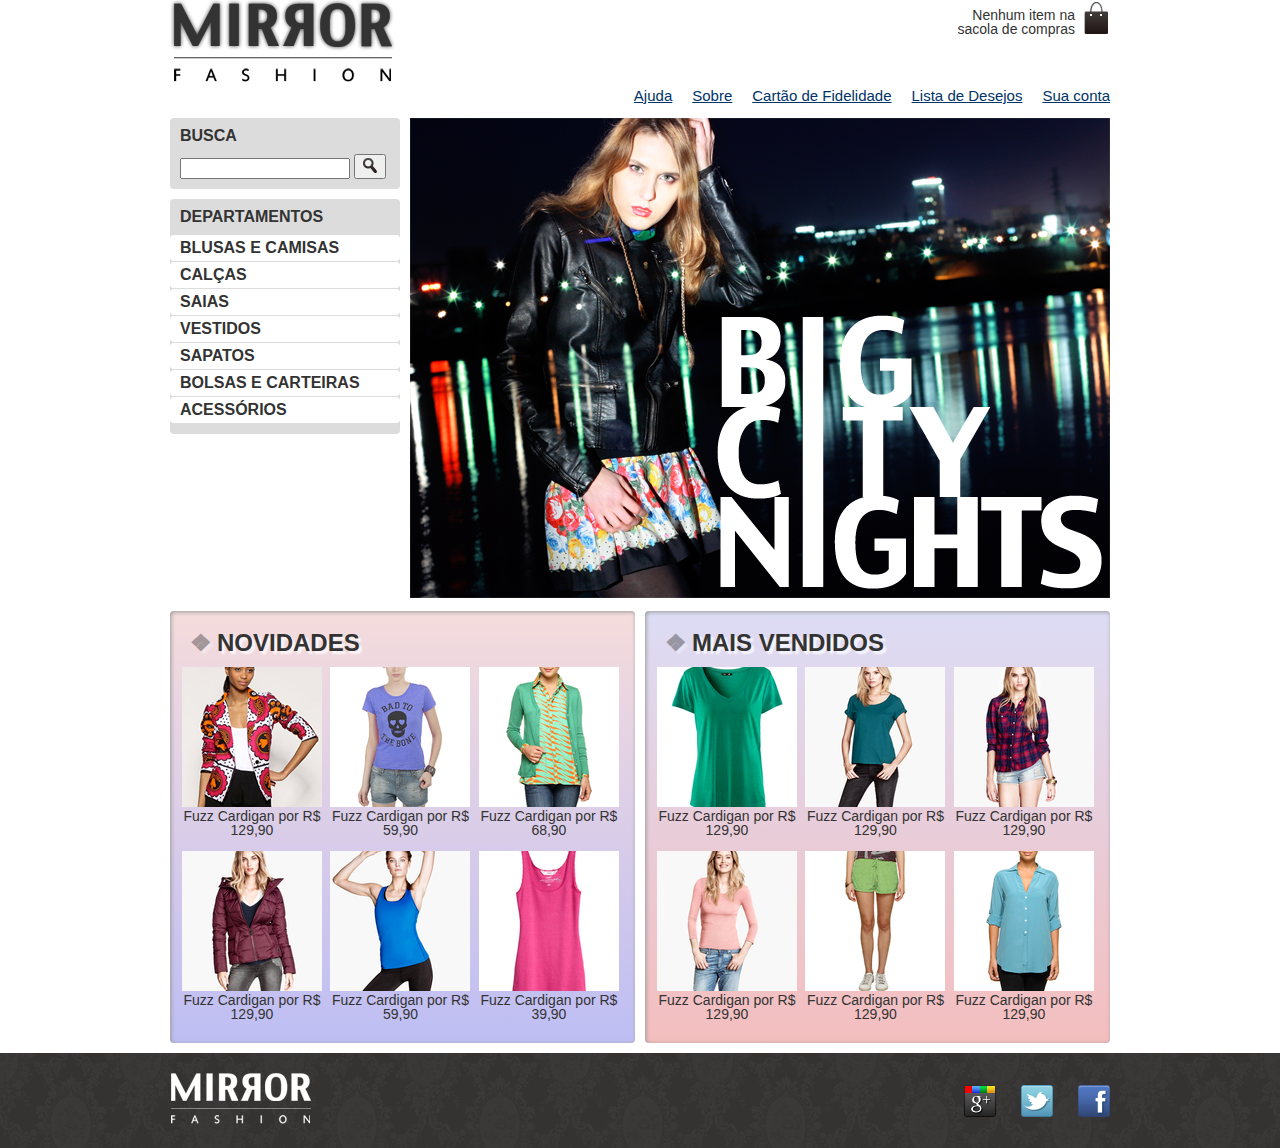
<file: index.html>
<!DOCTYPE html>
<html lang="pt-br">

<head>
    <title>Mirror Fashion | Home</title>
    <meta charset="utf-8">
    <meta name="viewport" content="width=device-width">
    <link rel="stylesheet" href="css/reset.css">
    <link rel="stylesheet" href="css/estilos.css">

</head>

<body>
    <header class="container">
        <!--[if lt IE 9]>
 		<script src="//html5shim.googlecode.com/svn/trunk/html5.js"></script><![endif]-->

        <!--conteudo do cabecalho-->

        <!-- Logomarca-->
        <a href="index.html">
            <h1><img src="img/logo.png" alt="Mirror Fashion"></h1>
        </a>
        <!-- Fim Logomarca-->

        <p class="sacola">Nenhum item na sacola de compras</p>

        <!-- Menu de opções do cabeçalho -->
        <nav class="menu-opcoes">
            <ul>
                <li><a href="sua-conta.html"> Sua conta </a></li>
                <li><a href="lista-desejos.html"> Lista de Desejos </a></li>
                <li><a href="fidelidade.html"> Cartão de Fidelidade </a></li>
                <li><a href="sobre.html"> Sobre </a></li>
                <li><a href="ajuda.html"> Ajuda </a></li>
            </ul>
        </nav>
        <!-- Fim menu de opções do cabeçalho -->

    </header>

    <div id="main">
        <!-- conteudo principal -->
        <div class="container destaque">

            <section class="busca">
                <h2>Busca</h2>

                <form>
                    <input type="search">
                    <button>
                        <img src="img/busca.png" alt="Botão de Busca">
                    </button>
                </form>
            </section>
            <!-- Fim .busca -->

            <!-- Inicio Departamentos -->
            <section class="menu-departamentos">
                <h2>Departamentos</h2>

                <nav>
                    <ul>
                        <li>
                            <a href="#">Blusas e Camisas</a>
                            <ul>
                                <li><a href="">Manga curta</a></li>
                                <li><a href="">Manga comprida</a></li>
                                <li><a href="">Camisa social</a></li>
                                <li><a href="">Camisa casual</a></li>
                            </ul>
                        </li>
                        <li>
                            <a href="#">Calças</a>
                            <ul>
                                <li><a href="">Jeans</a></li>
                                <li><a href="">Social</a></li>
                                <li><a href="">Casual</a></li>
                            </ul>
                        </li>
                        <li>
                            <a href="#">Saias</a>
                            <ul>
                                <li><a href="">Evasê</a></li>
                                <li><a href="">Direta</a>
                                <li><a href="">Rodada</a></li>
                                <li>
                                    <a href=""></a>Assimétrica</li>
                                <li>
                                    <a href=""></a>Lápis</li>
                            </ul>
                        </li>
                        <li>
                            <a href="#">Vestidos</a>
                            <ul>
                                <li><a href="">Evasê</a></li>
                                <li><a href="">Rodado</a></li>
                                <li><a href="">Peplum</a></li>
                                <li><a href="">Veludo</a></li>
                                <li><a href="">Tubinho</a></li>
                                <li><a href="">Slip Dress</a></li>
                            </ul>
                        </li>
                        <li>
                            <a href="#">Sapatos</a>
                            <ul>
                                <li><a href="">Casual</a></li>
                                <li><a href="">Tênis</a></li>
                                <li><a href="">Sapatênis</a></li>
                                <li><a href="">Social</a></li>
                            </ul>
                        </li>
                        <li><a href="#">Bolsas e Carteiras</a></li>
                        <li><a href="#">Acessórios</a></li>
                    </ul>
                </nav>
            </section>
            <!-- Fim .menu-departamentos -->

            <section class="banner-destaque">
                <figure>
                    <img src="img/destaque-home.png" alt="Promoção Big City Night">
                </figure>
            </section>
            <!-- fim .banner-destaque -->

        </div>
    </div>

    <div id="destaques">
        <!--Painel com destaques-->
        <div class="container paineis">
            <!-- Paineis novidades -->
            <section class="painel novidades">
                <h2>Novidades</h2>
                <ol>
                    <!-- Produto 1 -->
                    <li>
                        <a href="produto-1.html">
                            <figure>
                                <img src="img/produtos/miniatura1.png" alt="miniatura 1">
                                <figcaption>Fuzz Cardigan por R$ 129,90</figcaption>
                            </figure>
                        </a>
                    </li>

                    <!-- Produto 2 -->
                    <li>
                        <a href="produto.html">
                            <figure>
                                <img src="img/produtos/miniatura2.png" alt="miniatura 2">
                                <figcaption>Fuzz Cardigan por R$ 59,90</figcaption>
                            </figure>
                        </a>
                    </li>

                    <!-- Produto 3 -->
                    <li>
                        <a href="produto.html">
                            <figure>
                                <img src="img/produtos/miniatura3.png" alt="miniatura 3">
                                <figcaption>Fuzz Cardigan por R$ 68,90</figcaption>
                            </figure>
                        </a>
                    </li>

                    <!-- Produto 4 -->
                    <li>
                        <a href="produto.html">
                            <figure>
                                <img src="img/produtos/miniatura4.png" alt="miniatura 4">
                                <figcaption>Fuzz Cardigan por R$ 129,90</figcaption>
                            </figure>
                        </a>
                    </li>

                    <!-- Produto 5 -->
                    <li>
                        <a href="produto.html">
                            <figure>
                                <img src="img/produtos/miniatura5.png" alt="miniatura 5">
                                <figcaption>Fuzz Cardigan por R$ 59,90</figcaption>
                            </figure>
                        </a>
                    </li>

                    <!-- Produto 6 -->
                    <li>
                        <a href="produto.html">
                            <figure>
                                <img src="img/produtos/miniatura6.png" alt="miniatura1">
                                <figcaption>Fuzz Cardigan por R$ 39,90</figcaption>
                            </figure>
                        </a>
                    </li>
                </ol>

            </section>
            <!-- Painel Mais Vendidos -->
            <section class="painel mais-vendidos">
                <h2>Mais vendidos</h2>
                <ol>
                    <!-- Produto 7 -->
                    <li>
                        <a href="produto.html">
                            <figure>
                                <img src="img/produtos/miniatura7.png" alt="miniatura 7">
                                <figcaption>Fuzz Cardigan por R$ 129,90</figcaption>
                            </figure>
                        </a>
                    </li>

                    <!-- Produto 8 -->
                    <li>
                        <a href="produto.html">
                            <figure>
                                <img src="img/produtos/miniatura8.png" alt="miniatura 8">
                                <figcaption>Fuzz Cardigan por R$ 129,90</figcaption>
                            </figure>
                        </a>
                    </li>

                    <!-- Produto 9 -->
                    <li>
                        <a href="produto.html">
                            <figure>
                                <img src="img/produtos/miniatura9.png" alt="miniatura 9">
                                <figcaption>Fuzz Cardigan por R$ 129,90</figcaption>
                            </figure>
                        </a>
                    </li>

                    <!-- Produto 10 -->
                    <li>
                        <a href="produto.html">
                            <figure>
                                <img src="img/produtos/miniatura10.png" alt="miniatura 10">
                                <figcaption>Fuzz Cardigan por R$ 129,90</figcaption>
                            </figure>
                        </a>
                    </li>

                    <!-- Produto 11 -->
                    <li>
                        <a href="produto.html">
                            <figure>
                                <img src="img/produtos/miniatura11.png" alt="miniatura 11">
                                <figcaption>Fuzz Cardigan por R$ 129,90</figcaption>
                            </figure>
                        </a>
                    </li>

                    <!-- Produto 12 -->
                    <li>
                        <a href="produto.html">
                            <figure>
                                <img src="img/produtos/miniatura12.png" alt="miniatura 12">
                                <figcaption>Fuzz Cardigan por R$ 129,90</figcaption>
                            </figure>
                        </a>
                    </li>
                </ol>
            </section>

        </div>
        <!-- Fim .contaier .paineis -->
    </div>

    <footer>
        <!-- conteudo rodape-->
        <div class="container">
            <img src="img/logo-rodape.png" alt="Logo Mirror Fashion">

            <ul class="social">
                <li><a href="http://facebook.com/mirrorfashion">Facebook</a></li>
                <li><a href="http://twitter.com/mirrorfashion">Twitter</a></li>
                <li><a href="http://plus.google.com/mirrorfashion">Google+</a></li>
            </ul>
        </div>
    </footer>
    <script type="text/javascript" src="js/banner.js"></script>
</body>

</html>
</file>
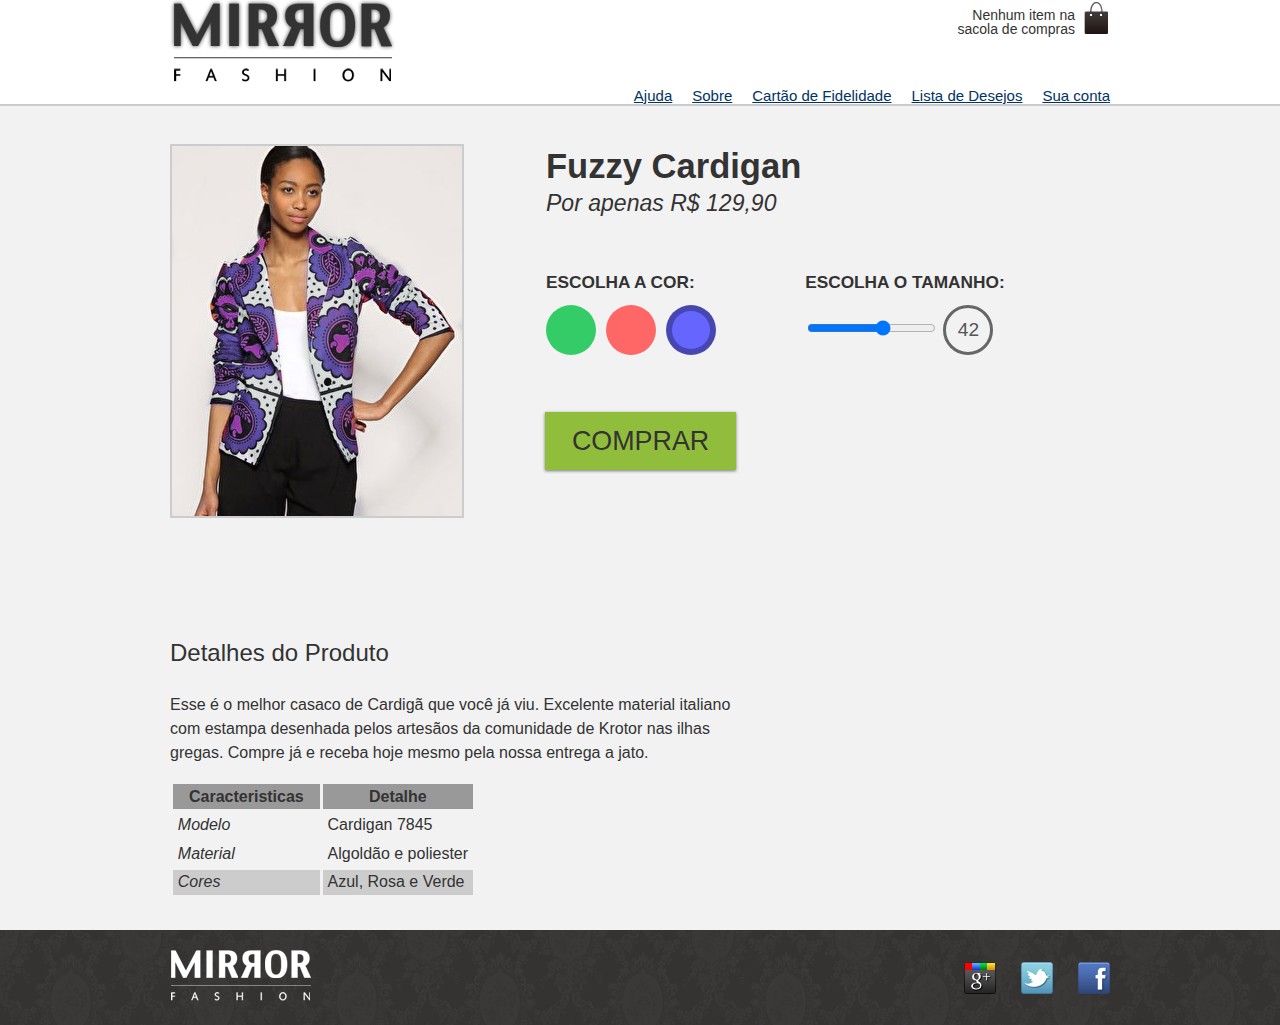
<file: produto-1.html>
<!DOCTYPE html>
<html lang="pt-br">

<head>
    <meta charset="UTF-8">
    <meta name="viewport" content="width=device-width, initial-scale=1.0">
    <title>Mirror Fashion</title>
    <link rel="stylesheet" href="css/reset.css">
    <link rel="stylesheet" href="css/estilos.css">
    <link rel="stylesheet" href="css/produto.css">
</head>

<body>
    <!--Inicio do cabeçalho da página-->
    <header class="container">
        <!--[if lt IE 9]>
 		<script src="//html5shim.googlecode.com/svn/trunk/html5.js"></script><![endif]-->

        <!--conteudo do cabecalho-->

        <!-- Logomarca-->
        <a href="index.html">
            <h1><img src="img/logo.png" alt="Mirror Fashion"></h1>
        </a>
        <!-- Fim Logomarca-->

        <p class="sacola">Nenhum item na sacola de compras</p>

        <!-- Menu de opções do cabeçalho -->
        <nav class="menu-opcoes">
            <ul>
                <li><a href="sua-conta.html"> Sua conta </a></li>
                <li><a href="lista-desejos.html"> Lista de Desejos </a></li>
                <li><a href="fidelidade.html"> Cartão de Fidelidade </a></li>
                <li><a href="sobre.html"> Sobre </a></li>
                <li><a href="ajuda.html"> Ajuda </a></li>
            </ul>
        </nav>
    </header>
    <!-- Fim menu de opções do cabeçalho -->

    <!--Contéudo principal da página-->
    <main class="produto-back">
        <div class="container">
            <div class="produto">
                <h1>Fuzzy Cardigan</h1>
                <p>Por apenas R$ 129,90</p>

                <form>
                    <!--Seletor de cores-->
                    <fieldset class="cores">
                        <legend>Escolha a cor:</legend>

                        <input type="radio" name="cor" value="verde" id="verde" checked>
                        <label for="verde">
                                    <img src="img/produtos/foto1-verde.png" alt="Produto na cor verde">
                                </label>

                        <input type="radio" name="cor" value="rosa" id="rosa" checked>
                        <label for="rosa">
                                    <img src="img/produtos/foto1-rosa.png" alt="Produto na cor rosa">
                                </label>

                        <input type="radio" name="cor" value="azul" id="azul" checked>
                        <label for="azul">
                                    <img src="img/produtos/foto1-azul.png" alt="Produto na cor azul">
                                </label>

                        <button class="comprar">Comprar</button>
                    </fieldset>

                    <!-- Seletor de tamanho da roupa-->
                    <fieldset class="tamanhos">
                        <legend>Escolha o tamanho:</legend>

                        <input type="range" min="36" max="46" value="42" step="2" name="tamanho">

                        <output for="tamanho" name="valoramento">42</output>

                    </fieldset>
                </form>
            </div>

            <!--Detalhes do produto-->
            <div class="detalhes">
                <h2>Detalhes do Produto</h2>

                <p>Esse é o melhor casaco de Cardigã que você já viu. Excelente material italiano com estampa desenhada pelos artesãos da comunidade de Krotor nas ilhas gregas. Compre já e receba hoje mesmo pela nossa entrega a jato.</p>

                <!--Tabela com as caracteristicas do produto-->
                <table>
                    <thead>
                        <tr>
                            <th>Caracteristicas</th>
                            <th>Detalhe</th>
                        </tr>
                    </thead>
                    <tbody>
                        <tr>
                            <td>Modelo</td>
                            <td>Cardigan 7845</td>
                        </tr>
                    </tbody>
                    <tr>
                        <td>Material</td>
                        <td>Algoldão e poliester</td>
                    </tr>
                    <tr>
                        <td>Cores</td>
                        <td>Azul, Rosa e Verde</td>
                    </tr>
                </table>
            </div>
        </div>
    </main>

    <!--Inicio do Rodapé da página-->
    <footer>
        <!-- conteudo rodape-->
        <div class="container">
            <img src="img/logo-rodape.png" alt="Logo Mirror Fashion">

            <ul class="social">
                <li><a href="http://facebook.com/mirrorfashion">Facebook</a></li>
                <li><a href="http://twitter.com/mirrorfashion">Twitter</a></li>
                <li><a href="http://plus.google.com/mirrorfashion">Google+</a></li>
            </ul>
        </div>
    </footer>
 <script type="text/javascript" src="js/produto-1.js"></script>   
</body>

</html>
</file>
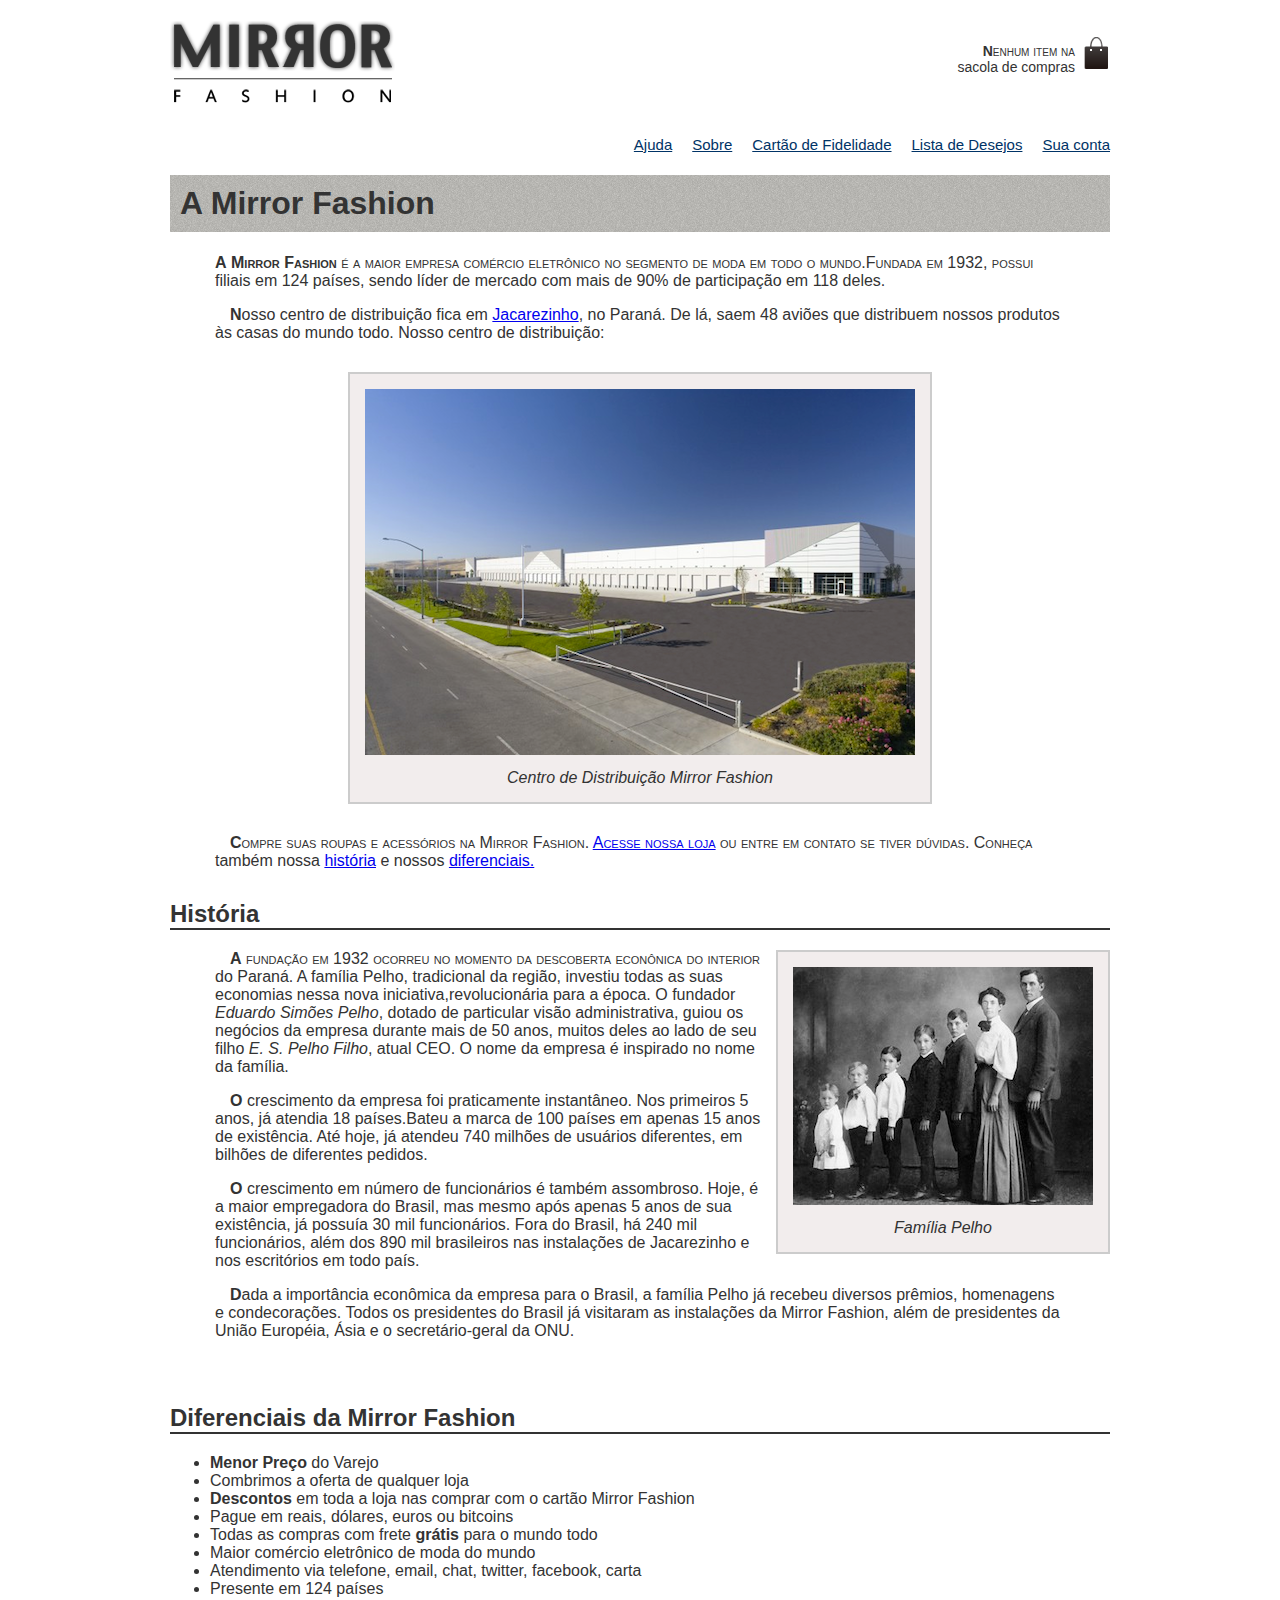
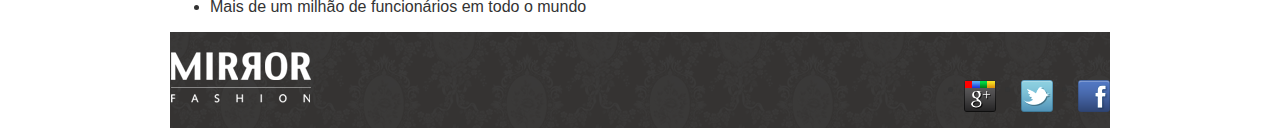
<file: sobre.html>
<!DOCTYPE html>
<html lang="pt-br">
	<head>
		<title> Mirror Fashion </title>	
		<meta charset="utf-8">
		<meta name="viewport" content="width=device-width">
		<link rel="stylesheet" type="text/css" href="css/sobre.css">		
	</head>
	<body id="corpo">

	<header class="container">
		<!--[if lt IE 9]>
 		<script src="//html5shiv.googlecode.com/svn/trunk/html5.js"></script><![endif]-->
 		
		<!--conteudo do cabecalho--> 

		<!-- Logomarca-->
		<a href="index.html"><h1><img src="img/logo.png" alt="Mirror Fashion"></h1></a>
		<!-- Fim Logomarca--> 
		
		<p class="sacola">Nenhum item na sacola de compras</p>

		<!-- Menu de opções do cabeçalho -->
		<nav class="menu-opcoes">
			<ul>
				<li><a href="sua-conta.html"> Sua conta </a></li>
				<li><a href="lista-desejos.html"> Lista de Desejos </a></li>
				<li><a href="fidelidade.html"> Cartão de Fidelidade </a></li>
				<li><a href="sobre.html"> Sobre </a></li>
				<li><a href="ajuda.html"> Ajuda </a></li>
			</ul>
		</nav><br>
		<!-- Fim menu de opções do cabeçalho -->

	</header>
		
		<!--Inicio dos paragrafos-->
		<article>
			<section>
				<h1 class="title"> A Mirror Fashion</h1>
				
				<p>A <strong>Mirror Fashion</strong> é a maior empresa comércio eletrônico no segmento de moda em todo o mundo.Fundada em 1932, possui filiais em 124 países, sendo líder de mercado com mais de 90% de participação em 118 deles.</p>

				<p>Nosso centro de distribuição fica em <a href="https://maps.google.com.br/?q=Jacarezinho" target="blank">Jacarezinho</a>, no Paraná. De lá, saem 48 aviões que distribuem nossos produtos às casas do mundo todo. Nosso centro de distribuição:</p>

			<!--imagem-->
				<figure id="centro-distribuicao">
					<img src="img/centro-distribuicao.png" alt="Centro de Distribuição Mirror Fashion">
					<figcaption>Centro de Distribuição Mirror Fashion</figcaption>
				</figure>
			<!--Fim img-->

				<p>Compre suas roupas e acessórios na Mirror Fashion. <a href ="index.html">Acesse nossa loja</a> ou entre em contato se tiver dúvidas. Conheça também nossa <a href="#história">história</a> e nossos <a href="#diferenciais">diferenciais.</a></p>
			</section>

			<section>
				<h2 id="história"> História </h2>

			<!--imgem Família Pelho-->
				<figure id="familia-pelho">
					<img src="img/familia-pelho.jpg" alt="Foto da família Pelho">
					<figcaption>Família Pelho</figcaption>
				</figure>
			<!--Fim IMG--> 	

				<p>A fundação em 1932 ocorreu no momento da descoberta econônica do interior do Paraná. A família Pelho, tradicional da região, investiu todas as suas economias nessa nova iniciativa,revolucionária para a época. O fundador <em>Eduardo Simões Pelho</em>, dotado de particular visão administrativa, guiou os negócios da empresa durante mais de 50 anos, muitos deles ao lado de seu filho <em>E. S. Pelho Filho</em>, atual CEO. O nome da empresa é inspirado no nome da família.</p>

				<p>O crescimento da empresa foi praticamente instantâneo. Nos primeiros 5 anos, já atendia 18 países.Bateu a marca de 100 países em apenas 15 anos de existência. Até hoje, já atendeu 740 milhões de usuários diferentes, em bilhões de diferentes pedidos.</p>

				<p>O crescimento em número de funcionários é também assombroso. Hoje, é a maior empregadora do Brasil, mas mesmo após apenas 5 anos de sua existência, já possuía 30 mil funcionários. Fora do Brasil, há 240 mil funcionários, além dos 890 mil brasileiros nas instalações de Jacarezinho e nos escritórios em todo país.</p>

				<p>Dada a importância econômica da empresa para o Brasil, a família Pelho já recebeu diversos prêmios, homenagens e condecorações. Todos os presidentes do Brasil já visitaram as instalações da Mirror Fashion, além de presidentes da União Européia, Ásia e o secretário-geral da ONU.</p><br>
				<!-- Fim Paragrafos -->
			</section>

			<section>
				<h2 id="diferenciais">Diferenciais da Mirror Fashion</h2>
			<!--inicio da Tabela-->
				<ul>
					<li><strong>Menor Preço</strong> do Varejo</li>
					<li>Combrimos a oferta de qualquer loja</li>
					<li><strong>Descontos</strong> em toda a loja nas comprar com o cartão Mirror Fashion</li>
					<li>Pague em reais, dólares, euros ou bitcoins</li>
					<li>Todas as compras com frete <strong>grátis</strong> para o mundo todo</li>
					<li>Maior comércio eletrônico de moda do mundo</li>
					<li>Atendimento via telefone, email, chat, twitter, facebook, carta</li>
					<li>Presente em 124 países</li>
					<li>Mais de um milhão de funcionários em todo o mundo</li>
				</ul>
			<!--fim da Tabela-->
			</section>
		</article>
		<!-- Inicio Rodapé -->
	<footer>
	<!-- conteudo rodape-->
		<div class="container">
			<img src="img/logo-rodape.png" alt="Logo Mirror Fashion">
		
			<ul class="social">
				<li><a href="http://facebook.com/mirrorfashion">Facebook</a></li>
				<li><a href="http://twitter.com/mirrorfashion">Twitter</a></li>
				<li><a href="http://plus.google.com/mirrorfashion">Google+</a></li>	
			</ul>	
		</div>
	</footer>	
</body>	
</html>
</file>
<file: css/estilos.css>
body{
	color: #333333;
	font-family: "Lucida San Unicode", "Lucida Grande", sans-serif; 
/* Inicio Hearder*/
}
header {
	position: relative;
}
.container {
	margin: 0 auto;
	width: 940px;
}
.menu-opcoes ul li {
	font-size: 15px;
	display: inline;
	margin-left: 20px;
		/*colocando o menu de opções a direita */
		position: relative; 
		float: right;		
}
.menu-opcoes a {
	color: #003366;
}
.menu-opcoes a:hover{
	color: #007DC6;
}
.menu-opcoes a:active{
	color: #867DC6;
}
.sacola {
	background-image: url(imagens/sacola.png);
	background-repeat: no-repeat;
	background-position: top right;

		font-size: 14px;
		padding-right: 35px;
		text-align: right;
		width: 140px; 
	padding-top: 8px;
	position: absolute; /*coloca o icone da sacola a direita */
	top: 0; /*coloca o icone da sacola a direita */
	right: 0; /*coloca o icone da sacola a direita */
}

/* Fim Hearder */

/* Inicio Departamentos */
.busca, 
.menu-departamentos {
	background-color: #DCDCDC;
	font-weight: bold;
	text-transform: uppercase;
	float: left;

	margin-right: 10px;
	width: 230px;

	/*bordas*/
	border-radius: 4px;
	
}
.menu-departamentos {
	clear: left;
	
}
.busca input[type=search] {
	width: 170px; 
}
.busca h2,
.busca form,
.menu-departamentos h2 {
	margin: 10px; 
}
.menu-departamentos li{
	background-color: white;
	margin-bottom: 1px; 
	padding: 5px 10px;
	
	border-radius: 4px;	
}
.menu-departamentos a{
	color: #333333;
	text-decoration: none;
}
.menu-departamentos{
	margin-top: 10px;
	padding-bottom: 10px;
}
/*Sub lista dentro dos departamentos*/

.menu-departamentos li ul{
	display: none;	
}
.menu-departamentos li:hover ul{
	display: block;	
		
}
.menu-departamentos ul ul li{
	background-color: #DCDCDC;		
}
.menu-departamentos li li a:before {
	content: "\272A ";
	padding-right: 3px;
}

/*Destaques */

.banner-destaque{
	margin-top: 30px;
}

/* Inicio Novidades e Mais Vendidos */

.painel{
	margin: 10px 0;
	padding: 10px;
	width: 445px;

	border-radius: 4px;
	box-shadow: inset 1px 1px 4px #999;
}
.painel li {
	display: inline-block;
	vertical-align: top;
	width: 140px;

	margin: 2px;
	padding-bottom: 10px; 

	/*Retorno do Hover das peças do painel*/
	transition: 0.7s;
}
.painel h2{
	font-size: 24px;
	font-weight: bold;
	text-transform: uppercase;
	text-shadow: 3px 3px 2px rgba(255, 255, 255, 0.8);
	margin: 10px;
}
.painel h2:before {
	content: '\2756';
	padding-right: 5px;
	opacity: 0.4;
}
.painel a{
	color: #333;
	font-size: 14px;
	text-align: center;
	text-decoration: none;
}
.painel li:hover {
	background-color: rgba(255, 255, 255, 0.8);
	box-shadow: 0 0 5px #333;
	transition: box-shadow 0.7s;
	transform: scale(1.2);
}
.novidades{
	float: left;
	background-color: #ff80ab;
	background: linear-gradient(#F5DCDC,#BEBEF4);
}
.mais-vendidos{
	float: right;
	background-color: #42a5f5;
	background: linear-gradient(#DCDCF5, #F4BEBE);
}

/*Rodapé*/

footer {
background-image: url(../img/fundo-rodape.png);
clear: both;
padding: 20px 0;
}
footer .container{
	position: relative;
}
.social{
	position: absolute;
	top: 12px;
	right: 0;
}
.social a {
/* tamanho da imagem */
height: 32px;
width: 32px;

/* image replacement */
display: block;
text-indent: -9999px;
}
.social li{
	float: right;
	margin-left: 25px;
}	
.social a[href*="facebook.com"] {
background-image: url(../img/facebook.png);
position: relative;
}
.social a[href*="twitter.com"] {
background-image: url(../img/twitter.png);
position: relative;
}
.social a[href*="plus.google.com"] {
background-image: url(../img/googleplus.png);
position: relative;
}

/*Regras para dispositivos mobile*/
@media (max-width: 939px){
	.container {
		width: 96%;
	}
	header h1{
		text-align: center;
	}
	header h1 img{
		max-width: 50%;
	}
	.sacola{
		display: none;
	}
	.menu-opcoes{
		position: static;
		text-align: center;
	}
	.menu-opcoes ul li{
		display: inline-block;
		margin: 5px;
	}
	.busca, 
	.menu-departamentos,
	.banner-destaque img{
		margin-right:0;
	    width: 100%;
	}	
	.painel{
		width: auto;
	}
	.painel li{
		width: 30%;
	}
	.painel img{
		width: 100%;
	}
}
</file>
<file: css/produto.css>
.produto-back {
    background-color: #f2f2f2;
    margin-top: 1em;
    border-top: 2px solid #ccc;
}

.produto {
    color: #333;
    line-height: 1.3;
    margin-top: 2em;
}

.produto h1 {
    font-size: 1.8em;
    font-weight: bold;
}

.produto p {
    font-size: 1.2em;
    font-style: italic;
    margin-bottom: 1em;
}

.produto legend {
    display: block;
    font: bold 0.9em/2.5 Arial;
    text-transform: uppercase;
}

.comprar {
    background: #91bd3c;
    border: none;
    color: #333;
    font-size: 1.4em;
    text-transform: uppercase;
    box-shadow: 0 1px 3px #777;
    display: block;
    padding: 0.5em 1em;
    margin: 4em -1px;
}

.cores label::after {
    content: '';
    display: block;
    border-radius: 50%;
    width: 50px;
    height: 50px;
    box-sizing: border-box;
    position: absolute;
    top: 30px;
    border: 6px solid rgba(0, 0, 0, 0);
    transition: 1s;
    cursor: pointer;
}

.cores label:hover::after {
    border: 6px solid rgba(0, 0, 0, 0.1);
}

label[for=verde]::after {
    background-color: #33cc66;
    left: 0;
}

label[for=rosa]::after {
    background-color: #ff6666;
    left: 60px;
}

label[for=azul]::after {
    background-color: #6666FF;
    left: 120px;
}

.cores input:checked+label::after {
    border: 6px solid rgba(0, 0, 0, 0.3);
}

.cores input[type=radio] {
    display: none;
}

.cores input:not(:checked)+label img {
    display: none;
}

.cores {
    position: relative;
    padding-top: 90px;
}

.cores legend {
    position: absolute;
    top: 0;
    left: 0;
}

.cores label img {
    display: block;
    max-width: 100%;
    border: 2px solid #ccc;
}

.detalhes {
    padding: 2em 0;
}

.detalhes h2 {
    font-size: 1.5em;
    line-height: 2;
}

.detalhes p {
    margin: 1em 0;
    font-size: 1em;
    line-height: 1.5;
    max-width: 36em;
}

table {
    border-spacing: 0.2em;
    border-collapse: separate;
}

thead {
    background-color: #999;
}

thead th {
    font-weight: bold;
    padding: 0.3em 1em;
    text-align: center;
}

td {
    padding: 0.3em;
}

tr:nth-child(2n) {
    background-color: #ccc;
}

td:first-child {
    font-style: italic;
}

.tamanhos output {
    display: inline-block;
    height: 44px;
    width: 44px;
    line-height: 44px;
    text-align: center;

    border: 3px solid #666;
    border-radius: 60%;
    color: #555;
}

@media (min-width: 630px) {
    .produto {
        position: relative;
        padding-left: 40%;
    }
    .cores {
        position: static;
        padding: 0;
    }
    .cores legend {
        position: static;
    }
    .cores label img {
        position: absolute;
        top: 0;
        left: 0;
        max-width: 35%;
        max-height: 100%;
    }
    .cores label::after {
        position: static;
        float: left;
        margin-right: 10px;
    }
    .produto {
        font-size: 1.2em;
    }
    fieldset {
        display: inline-block;
        vertical-align: top;
        margin: 1em 0;
        min-width: 240px;
        width: 45%;
    }

}
</file>
<file: css/sobre.css>
#corpo {
    color: #333333;
    font-family: "Lucida Sans Unicode", "Lucida Grande", sans-serif;
    margin-left: auto;
    margin-right: auto;
    width: 940px;
}


/*Inicio Header */

header {
    position: relative;
}

.container {
    margin: 0 auto;
    width: 940px;
}

.menu-opcoes ul li {
    font-size: 15px;
    display: inline;
    margin-left: 20px;
    /*colocando o menu de opções a direita */
    position: relative;
    float: right;
}

.menu-opcoes a {
    color: #003366;
}

.sacola {
    background-image: url(imagens/sacola.png);
    background-repeat: no-repeat;
    background-position: top right;
    font-size: 14px;
    padding-right: 35px;
    text-align: right;
    width: 140px;
    padding-top: 8px;
    position: absolute;
    /*coloca o icone da sacola a direita */
    top: 0;
    /*coloca o icone da sacola a direita */
    right: 0;
    /*coloca o icone da sacola a direita */
}


/* Fim Hearder */

.title {
    background-image: url(imagens/sobre-background.jpg);
    padding: 10px;
}

h1+p {
    text-indent: 0;
}

h2 {
    border-bottom: 2px solid #333333;
    margin-top: 30px;
}

p {
    padding: 0 45px;
    text-indent: 15px;
}

p::first-letter {
    font-weight: bold;
    /*pseudo-elemento*/
}

:not(p)+p::first-line {
    font-variant: small-caps;
}


/*Layout das Imagens*/

figure {
    background-color: #F2EDED;
    border: 2px solid #ccc;
    text-align: center;
    padding: 15px;
    margin: 30px;
}

#centro-distribuicao {
    margin-left: auto;
    margin-right: auto;
    width: 550px
}

figcaption {
    font-style: italic;
    margin-top: 10px;
}

#familia-pelho {
    float: right;
    margin: 0 0 10px 10px;
}


/* Fim Layout Imagens */


/* Inicio Rodapé */

footer {
    background-image: url(../img/fundo-rodape.png);
    clear: both;
    padding: 20px 0;
}

footer .container {
    position: relative;
    width: 100%;
}

.social {
    position: absolute;
    top: 12px;
    right: 0;
}

.social a {
    /* tamanho da imagem */
    height: 32px;
    width: 32px;
    /* image replacement */
    display: block;
    text-indent: -9999px;
}

.social li {
    float: right;
    margin-left: 25px;
}

.social a[href*="facebook.com"] {
    background-image: url(../img/facebook.png);
    position: relative;
}

.social a[href*="twitter.com"] {
    background-image: url(../img/twitter.png);
    position: relative;
}

.social a[href*="plus.google.com"] {
    background-image: url(../img/googleplus.png);
    position: relative;
}


/* Fim Rodapé */
</file>
